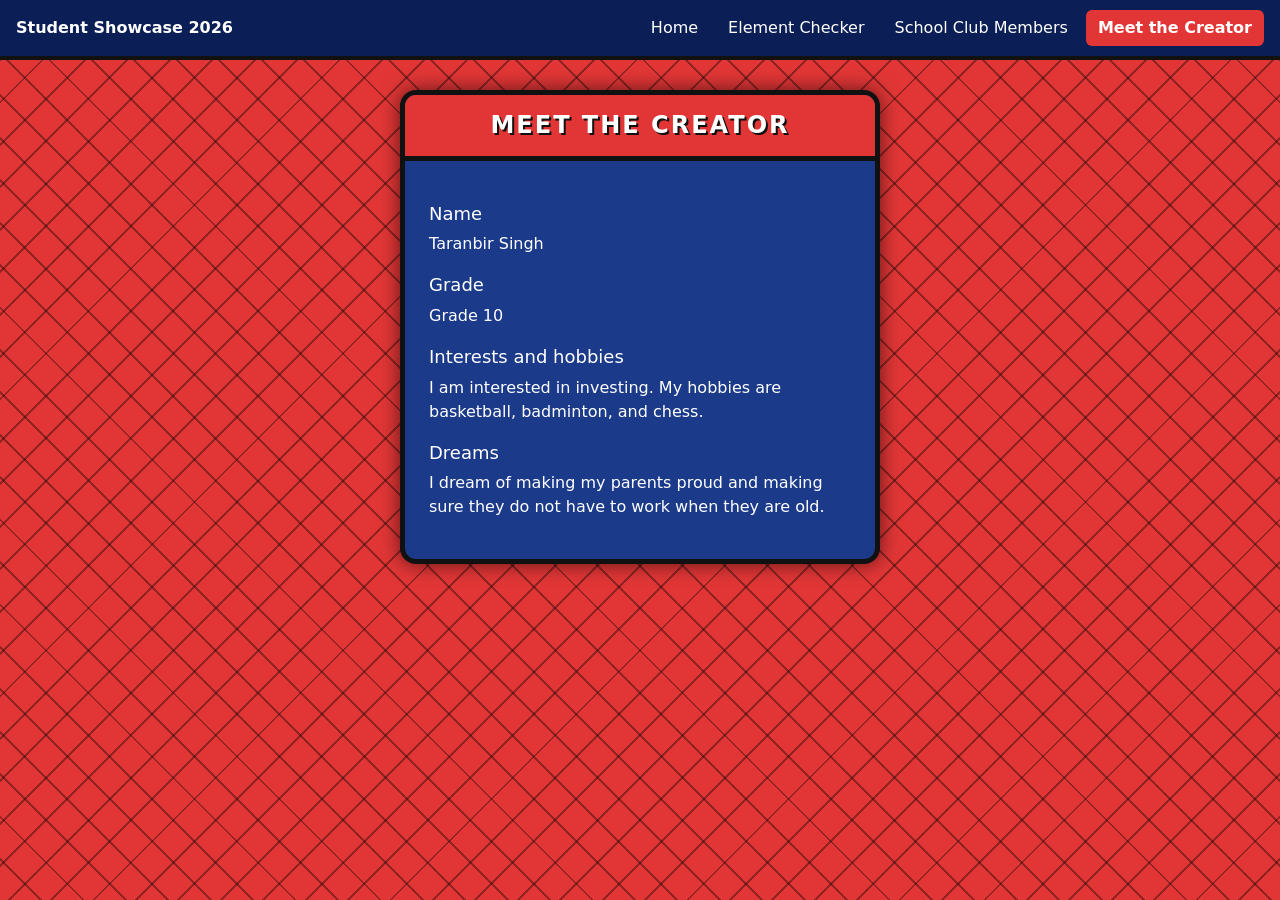
<file: creator.html>
<!DOCTYPE html>
<html lang="en">
<head>
    <meta charset="UTF-8">
    <meta name="viewport" content="width=device-width, initial-scale=1.0">
    <title>Meet the Creator</title>

    <link href="https://cdn.jsdelivr.net/npm/bootstrap@5.3.2/dist/css/bootstrap.min.css" rel="stylesheet">
    <link rel="stylesheet" href="style.css" />
</head>
<body>
    <nav class="site-nav">
        <span class="brand">Student Showcase 2026</span>
        <a href="index.html">Home</a>
        <a href="element.html">Element Checker</a>
        <a href="clubs.html">School Club Members</a>
        <a href="creator.html" class="active">Meet the Creator</a>
    </nav>

    <div class="page-center">
        <div class="panel">
            <div class="panel-header"><h1>Meet the Creator</h1></div>
            <div class="panel-body">
                <h2>Name</h2>
                <p>Taranbir Singh</p>

                <h2>Grade</h2>
                <p>Grade 10</p>

                <h2>Interests and hobbies</h2>
                <p>I am interested in investing. My hobbies are basketball, badminton, and chess.</p>

                <h2>Dreams</h2>
                <p>I dream of making my parents proud and making sure they do not have to work when they are old.</p>
            </div>
        </div>
    </div>
</body>
</html>
</file>
<file: style.css>
:root {
    --red: #e23636;
    --dark-red: #a50d0d;
    --blue: #1b3a8a;
    --dark-blue: #0b1e55;
    --black: #111111;
}


body {
    min-height: 100vh;
    background-color: var(--red);
    background-image:
        repeating-linear-gradient(45deg, transparent 0 28px, rgba(0, 0, 0, 0.35) 28px 30px),
        repeating-linear-gradient(-45deg, transparent 0 28px, rgba(0, 0, 0, 0.35) 28px 30px);
}


.site-nav {
    display: flex;
    flex-wrap: wrap;
    align-items: center;
    gap: 6px;
    padding: 10px 16px;
    background-color: var(--dark-blue);
    border-bottom: 4px solid var(--black);
}

.site-nav .brand {
    color: white;
    font-weight: bold;
    margin-right: auto;
}

.site-nav a {
    color: white;
    text-decoration: none;
    padding: 6px 12px;
    border-radius: 6px;
}

.site-nav a:hover {
    background-color: var(--blue);
}


.site-nav a.active {
    background-color: var(--red);
    font-weight: bold;
}


.page-center {
    display: flex;
    justify-content: center;
    padding: 30px 15px;
}


.panel {
    width: 100%;
    max-width: 480px;
    background-color: var(--blue);
    color: white;
    border: 5px solid var(--black);
    border-radius: 16px;
    box-shadow: 0 0 20px rgba(0, 0, 0, 0.6);
    overflow: hidden;
}

.panel-header {
    background-color: var(--red);
    border-bottom: 5px solid var(--black);
    padding: 16px;
    text-align: center;
}

.panel-header h1 {
    margin: 0;
    font-size: 24px;
    font-weight: 800;
    text-transform: uppercase;
    letter-spacing: 2px;
    text-shadow: 2px 2px 0 var(--black);
}

.panel-body {
    padding: 24px;
}

.panel-body h2 {
    font-size: 18px;
    margin-top: 18px;
}

.panel .form-control {
    border: 3px solid var(--black);
}

.btn-spidey {
    width: 100%;
    background-color: var(--red);
    color: white;
    font-weight: bold;
    border: 3px solid var(--black);
}

.btn-spidey:hover {
    background-color: var(--dark-red);
    color: white;
}


.result-box {
    margin-top: 16px;
    padding: 14px;
    font-size: 1.1rem;
    line-height: 1.7;
    background-color: var(--dark-blue);
    border-left: 6px solid var(--red);
    border-radius: 6px;
}

.result-box:empty {
    display: none;
}
</file>
